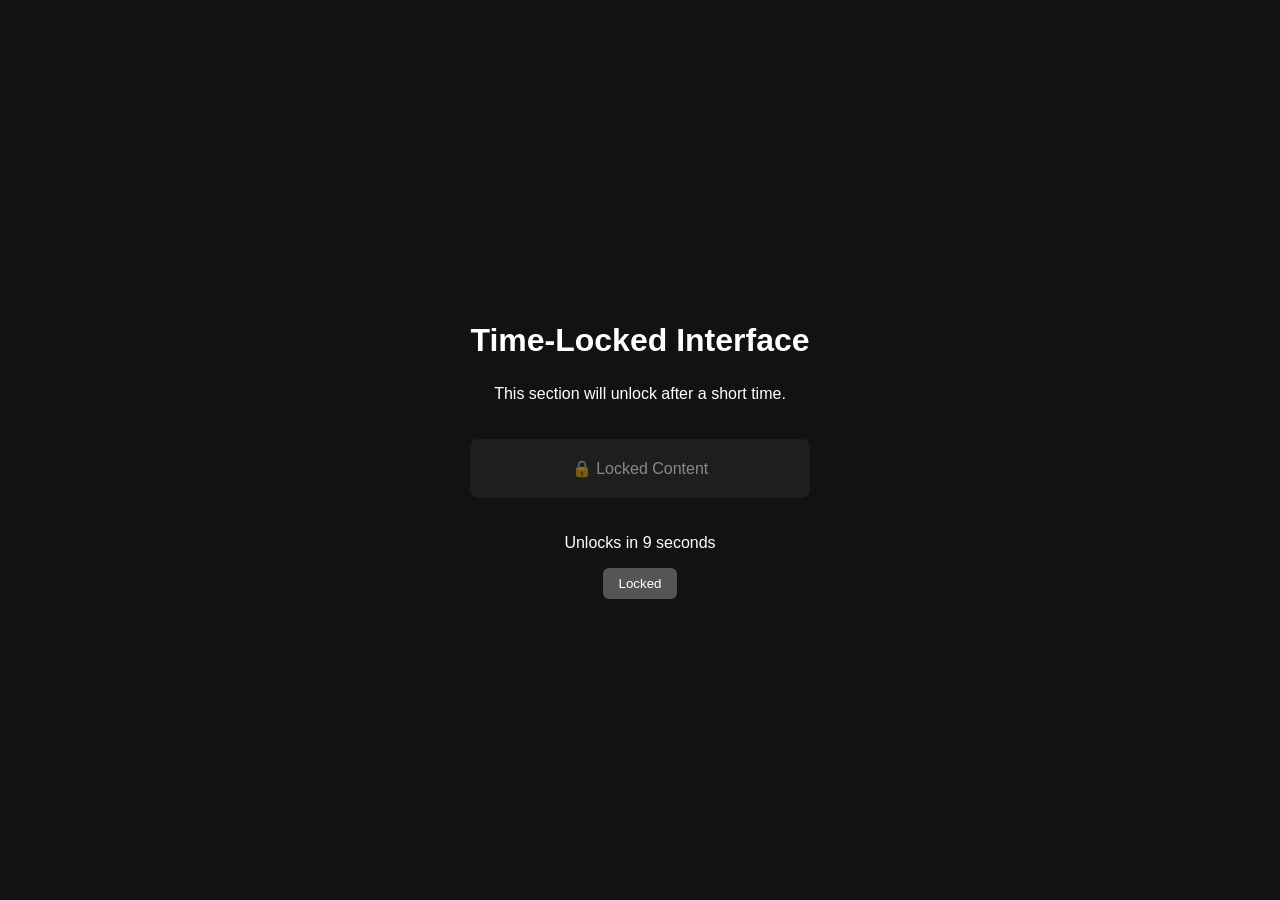
<file: time-locked-interface/index.html>
<!DOCTYPE html>
<html lang="en">
<head>
  <meta charset="UTF-8" />
  <meta name="viewport" content="width=device-width, initial-scale=1.0" />
  <title>Time-Locked Interface</title>
  <link rel="stylesheet" href="style.css" />
</head>
<body>

  <h1>Time-Locked Interface</h1>
  <p>This section will unlock after a short time.</p>

  <div id="locked-section">
    🔒 Locked Content
  </div>

  <p id="timer">Unlocks in 10 seconds</p>

  <button disabled>Locked</button>
<script src="script.js"></script>
</body>
</html>
</file>
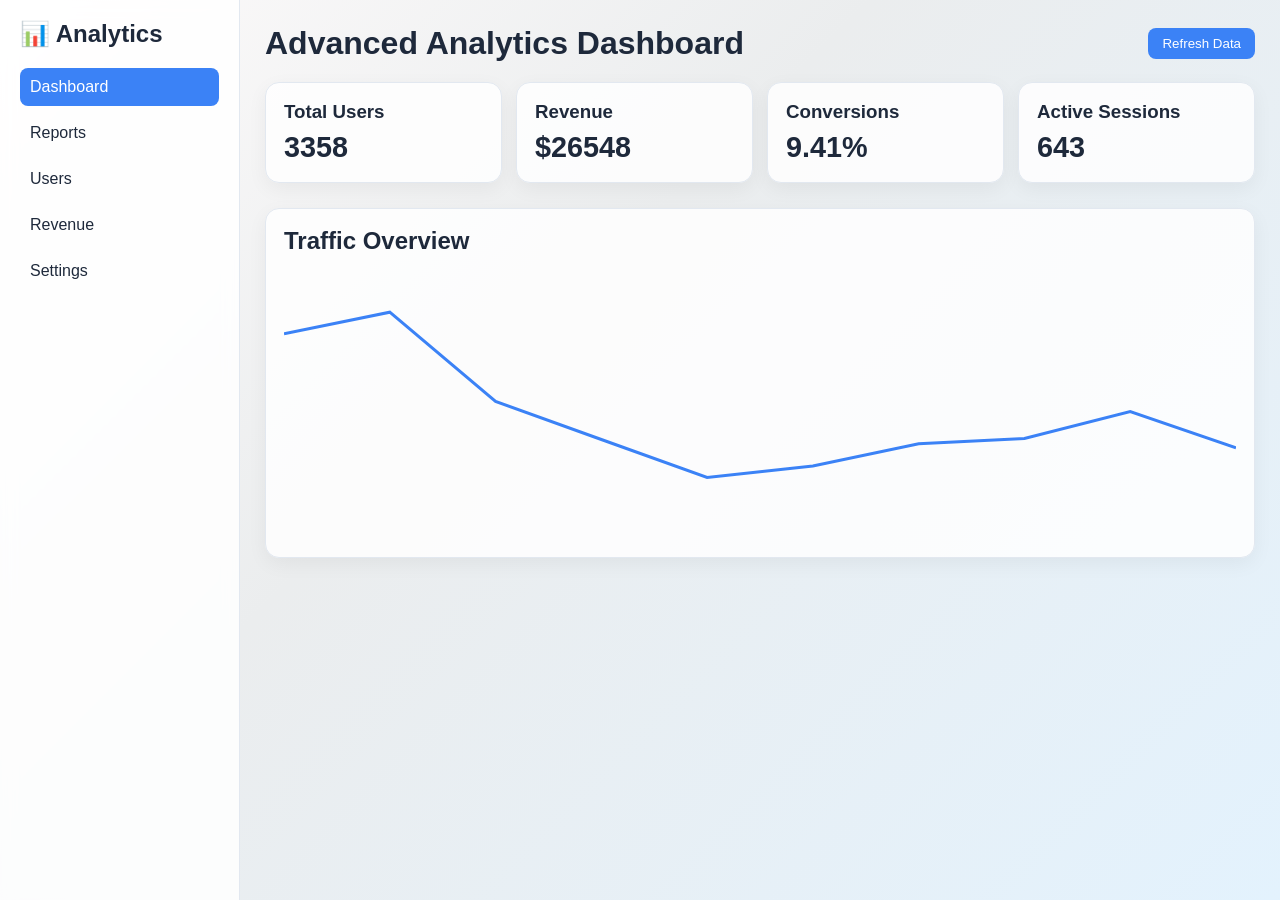
<file: projects/AdvancedAnalyticsDashboard/index.html>
<!DOCTYPE html>
<html lang="en">
<head>
<meta charset="UTF-8">
<meta name="viewport" content="width=device-width, initial-scale=1.0">
<title>Advanced Analytics Dashboard</title>
<link rel="stylesheet" href="style.css">
</head>
<body>

<div class="dashboard">

  <!-- Sidebar -->
  <aside class="sidebar">
    <h2>📊 Analytics</h2>
    <ul>
      <li class="active">Dashboard</li>
      <li>Reports</li>
      <li>Users</li>
      <li>Revenue</li>
      <li>Settings</li>
    </ul>
  </aside>

  <!-- Main -->
  <main class="main">

    <header>
      <h1>Advanced Analytics Dashboard</h1>
      <button id="refreshBtn">Refresh Data</button>
    </header>

    <!-- Stats Cards -->
    <section class="cards">
      <div class="card">
        <h3>Total Users</h3>
        <p id="users">0</p>
      </div>

      <div class="card">
        <h3>Revenue</h3>
        <p id="revenue">$0</p>
      </div>

      <div class="card">
        <h3>Conversions</h3>
        <p id="conversion">0%</p>
      </div>

      <div class="card">
        <h3>Active Sessions</h3>
        <p id="sessions">0</p>
      </div>
    </section>

    <!-- Chart Section -->
    <section class="analytics-section">
      <h2>Traffic Overview</h2>
      <canvas id="chartCanvas"></canvas>
    </section>

  </main>

</div>

<script src="script.js"></script>
</body>
</html>
</file>
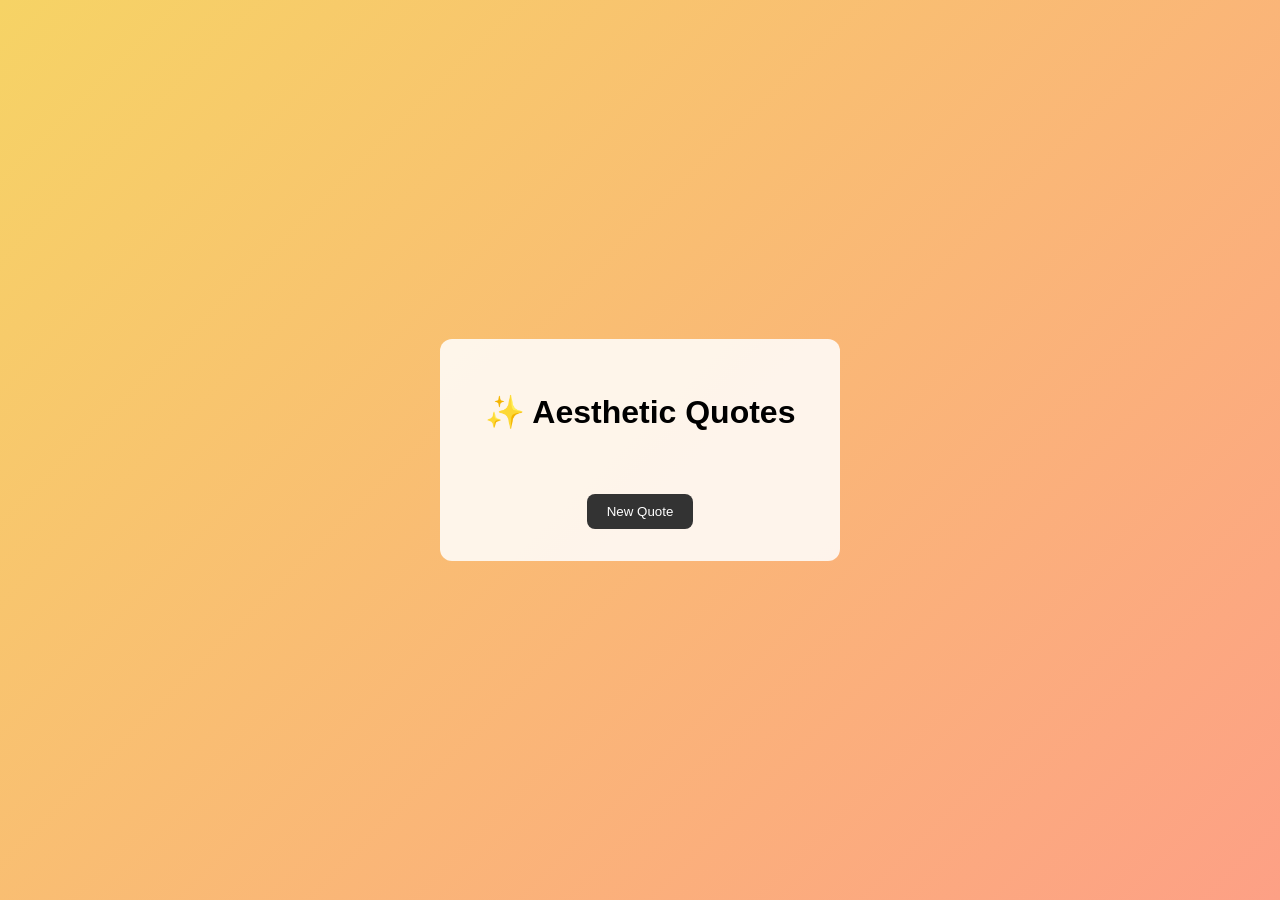
<file: projects/aesthetic-quote-generator/index.html>
<!DOCTYPE html>
<html lang="en">
<head>
  <meta charset="UTF-8" />
  <meta name="viewport" content="width=device-width, initial-scale=1.0" />
  <title>Aesthetic Quote Generator</title>
  <link rel="stylesheet" href="style.css" />
</head>
<body>

  <div class="container">
    <h1>✨ Aesthetic Quotes</h1>
    <p id="quote">Click the button for a quote</p>
    <button id="newQuote">New Quote</button>
  </div>

  <script src="script.js"></script>
</body>
</html>
</file>
<file: time-locked-interface/style.css>
body {
  margin: 0;
  font-family: Arial, sans-serif;
  background: #121212;
  color: #ffffff;
  display: flex;
  flex-direction: column;
  align-items: center;
  justify-content: center;
  height: 100vh;
}

h1 {
  margin-bottom: 10px;
}

#locked-section {
  width: 300px;
  padding: 20px;
  margin: 20px 0;
  text-align: center;
  border-radius: 8px;
  background: #2a2a2a;
  opacity: 0.5;
  transition: all 0.3s ease;
}

#locked-section.unlocked {
  background: #1e7f43;
  opacity: 1;
}

button {
  padding: 8px 16px;
  border: none;
  border-radius: 6px;
  cursor: not-allowed;
  background: #555;
  color: #fff;
}

button.active {
  background: #4caf50;
  cursor: pointer;
}
</file>
<file: projects/AdvancedAnalyticsDashboard/style.css>
* {
  margin: 0;
  padding: 0;
  box-sizing: border-box;
}

body {
  font-family: Arial, sans-serif;

  /* Beautiful Light Gradient */
  background: linear-gradient(
    135deg,
    #fdfbfb 0%,
    #ebedee 40%,
    #e3f2fd 100%
  );

  color: #1e293b;
  min-height: 100vh;
}

/* Layout */
.dashboard {
  display: grid;
  grid-template-columns: 240px 1fr;
  min-height: 100vh;
}

/* Sidebar */
.sidebar {
  background: rgba(255,255,255,0.85);
  backdrop-filter: blur(8px);
  border-right: 1px solid #e2e8f0;
  padding: 20px;
}

.sidebar h2 {
  margin-bottom: 20px;
}

.sidebar ul {
  list-style: none;
}

.sidebar li {
  padding: 10px;
  margin-bottom: 8px;
  border-radius: 8px;
  cursor: pointer;
  transition: 0.2s;
}

.sidebar li:hover,
.sidebar li.active {
  background: #3b82f6;
  color: white;
}

/* Main */
.main {
  padding: 25px;
}

header {
  display: flex;
  justify-content: space-between;
  align-items: center;
}

button {
  padding: 8px 14px;
  border: none;
  border-radius: 8px;
  background: #3b82f6;
  color: white;
  cursor: pointer;
}

button:hover {
  background: #2563eb;
}

/* Cards */
.cards {
  margin-top: 20px;
  display: grid;
  grid-template-columns: repeat(auto-fit,minmax(200px,1fr));
  gap: 14px;
}

.card {
  background: rgba(255,255,255,0.85);
  border: 1px solid #e2e8f0;
  padding: 18px;
  border-radius: 14px;
  box-shadow: 0 6px 20px rgba(0,0,0,0.05);
}

.card p {
  font-size: 1.8rem;
  margin-top: 8px;
  font-weight: bold;
}

/* Chart Section */
.analytics-section {
  margin-top: 25px;
  background: rgba(255,255,255,0.85);
  border-radius: 14px;
  padding: 18px;
  border: 1px solid #e2e8f0;
  box-shadow: 0 6px 20px rgba(0,0,0,0.05);
}

canvas {
  width: 100%;
  height: 280px;
}

/* Mobile */
@media (max-width: 850px) {
  .dashboard {
    grid-template-columns: 1fr;
  }

  .sidebar {
    display: none;
  }
}
</file>
<file: projects/aesthetic-quote-generator/style.css>
* {
  box-sizing: border-box;
  font-family: "Poppins", sans-serif;
}

body {
  min-height: 100vh;
  margin: 0;
  display: flex;
  align-items: center;
  justify-content: center;
  background: linear-gradient(135deg, #f6d365, #fda085);
}

.container {
  background: rgba(255, 255, 255, 0.85);
  padding: 2rem;
  border-radius: 12px;
  text-align: center;
  width: 90%;
  max-width: 400px;
}

h1 {
  margin-bottom: 1rem;
}

#quote {
  font-size: 1.1rem;
  margin-bottom: 1.5rem;
  opacity: 0;
  transition: opacity 0.5s ease;
}

button {
  padding: 10px 20px;
  border: none;
  border-radius: 8px;
  background: #333;
  color: #fff;
  cursor: pointer;
}

button:hover {
  opacity: 0.9;
}
</file>
